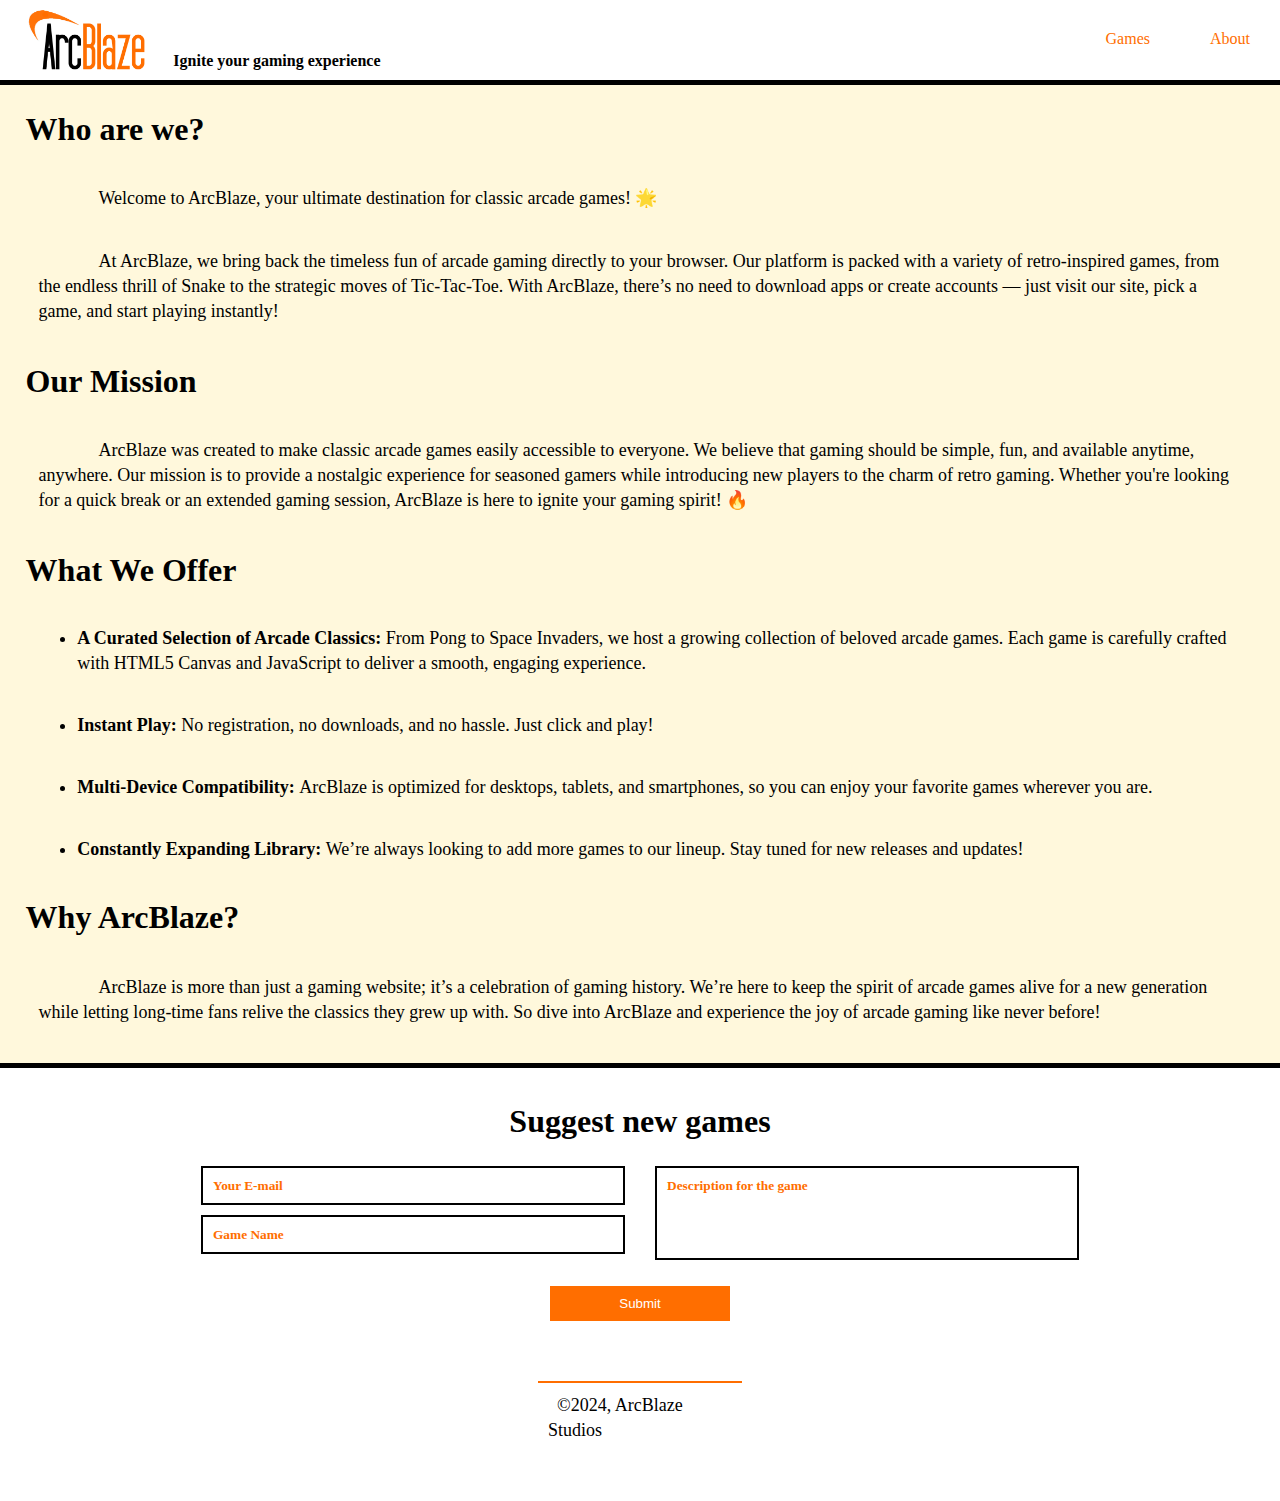
<file: about.html>
<!DOCTYPE html>
<html lang="en">
<head>
    <meta charset="UTF-8">
    <meta name="viewport" content="width=device-width, initial-scale=1.0">
    <title>ArcBlaze Studios</title>
    <link rel="stylesheet" href="styles.css">
    <style>
        h1{
            margin: 2%;
        }
        p,li{
            font-size: 18px;
            text-indent: 5%;
            font-stretch:expanded;
            line-height: 25px;
            margin: 3px;
            margin: 3%;
        }
        li{
            text-indent: 0%;
        }
    </style>
    <!-- <base href="/sem1-html/"> -->  <!-- for github hosting-->
</head>
<body>
    <header>
        <div id="logo">
            <img src="/images/arcblaze.png" alt="ArcBlaze">
            <b><nobr>Ignite your gaming experience</nobr></b>
        </div>
        <nobr><nav>
            <div class="nav-item">
                <a id="games" href="home.html">Games</a>
                <label for="games" class="pull-up-item-bkg"></label>
            </div>
            <div class="nav-item">
                <a href="about.html">About</a>
                <div class="pull-up-item-bkg"></div>
            </div>
        </nav></nobr>
    </header>

    <h1>Who are we?</h1>
    <p>Welcome to ArcBlaze, your ultimate destination for classic arcade games! 🌟</p> 
    <p>
        At ArcBlaze, we bring back the timeless fun of arcade gaming directly to your browser. 
        Our platform is packed with a variety of retro-inspired games, from the endless 
        thrill of Snake to the strategic moves of Tic-Tac-Toe. With ArcBlaze, there’s no 
        need to download apps or create accounts — just visit our site, pick a game, and 
        start playing instantly!
    </p>
    <h1>Our Mission</h1>
    <p>
        ArcBlaze was created to make classic arcade games easily accessible to everyone. 
        We believe that gaming should be simple, fun, and available anytime, anywhere. 
        Our mission is to provide a nostalgic experience for seasoned gamers while 
        introducing new players to the charm of retro gaming. Whether you're looking 
        for a quick break or an extended gaming session, ArcBlaze is here to ignite your 
        gaming spirit! 🔥
    </p>
    <h1>What We Offer</h1>
    <ul>
        <li>
            <b>A Curated Selection of Arcade Classics: </b> 
            From Pong to Space Invaders, 
            we host a growing collection of beloved arcade games. Each game is 
            carefully crafted with HTML5 Canvas and JavaScript to deliver a 
            smooth, engaging experience.
        </li>
        <li>
            <b>Instant Play: </b>
            No registration, no downloads, and no hassle. Just click and play!
        </li>
        <li>
            <b>Multi-Device Compatibility: </b>
            ArcBlaze is optimized for desktops, tablets, and smartphones, 
            so you can enjoy your favorite games wherever you are.
        </li>
        <li>
            <b>Constantly Expanding Library: </b>
            We’re always looking to add more games to our lineup. 
            Stay tuned for new releases and updates!
        </li>
    </ul>
    <h1>Why ArcBlaze?</h1>
    <p>
        ArcBlaze is more than just a gaming website; it’s a 
        celebration of gaming history. We’re here to keep the 
        spirit of arcade games alive for a new generation while 
        letting long-time fans relive the classics they grew up with. 
        So dive into ArcBlaze and experience the joy of arcade gaming 
        like never before!
    </p>

    <footer>
        <h1><center>Suggest new games</center></h1>
        <form action="">
            <div class="form-col">
                <input type="email" name="email" placeholder="Your E-mail">
                <input type="text" name="game" placeholder="Game Name">
            </div>            
            <textarea name="description" id="game-description" placeholder="Description for the game"></textarea>
            <button class="btn" id="submit" type="submit">Submit</button>
        </form>
        <br>
        <br>
        <br>
        <div id="copyright-parent">
            <p id="copyright">&copy;2024, ArcBlaze Studios</p>
        </div>
    </footer>
</body>
</html>
</file>
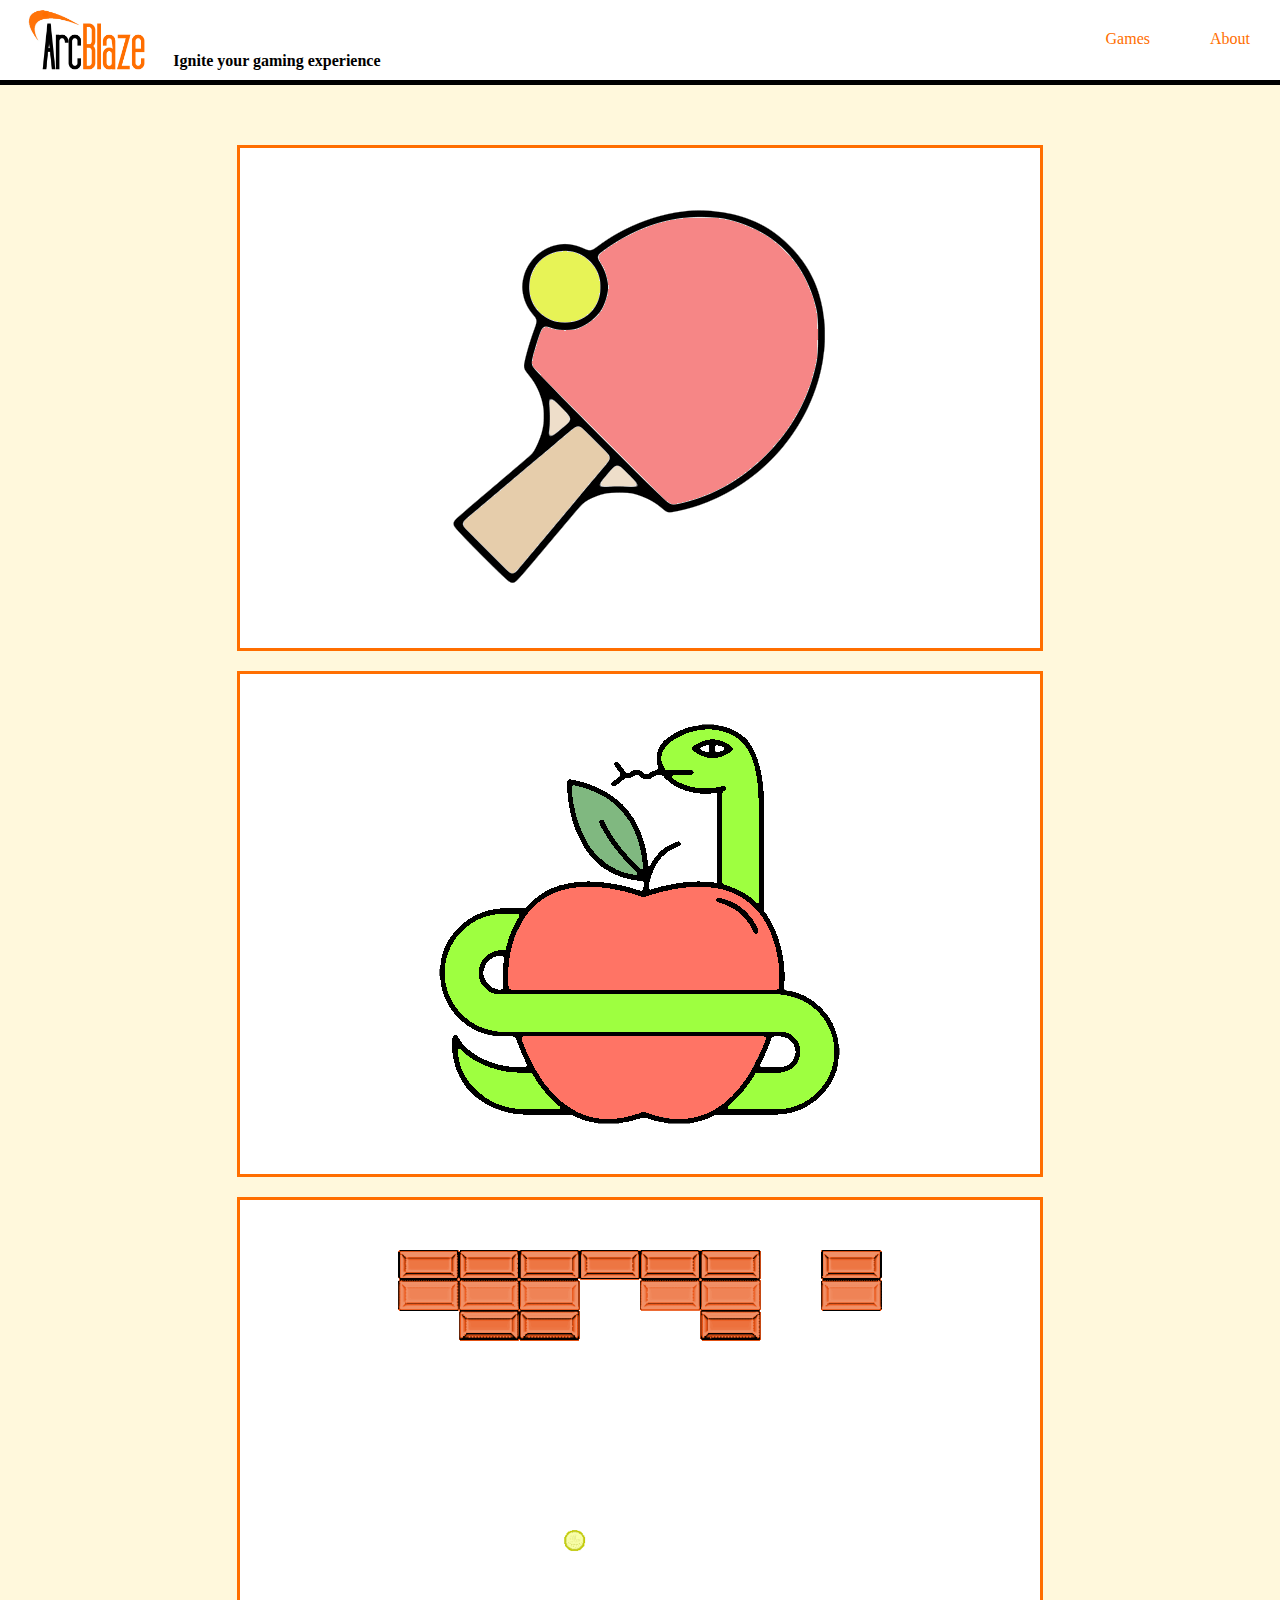
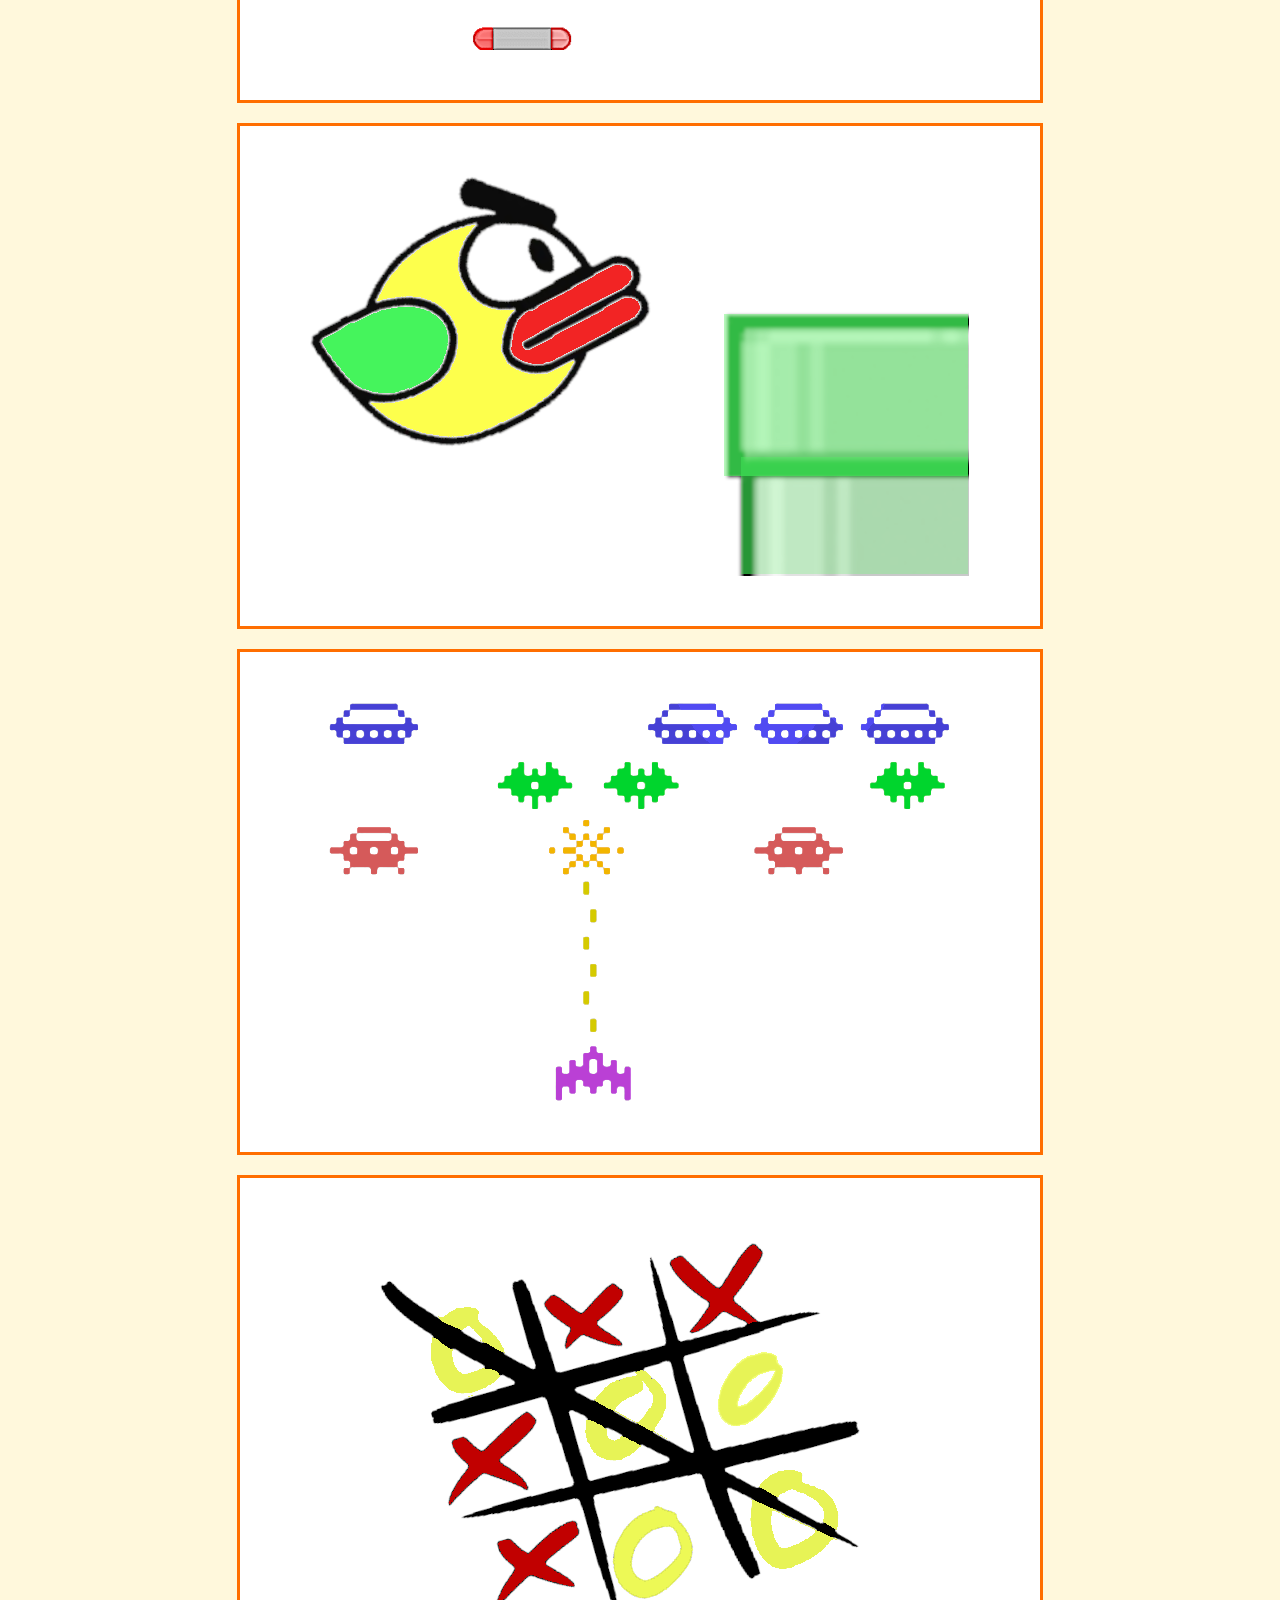
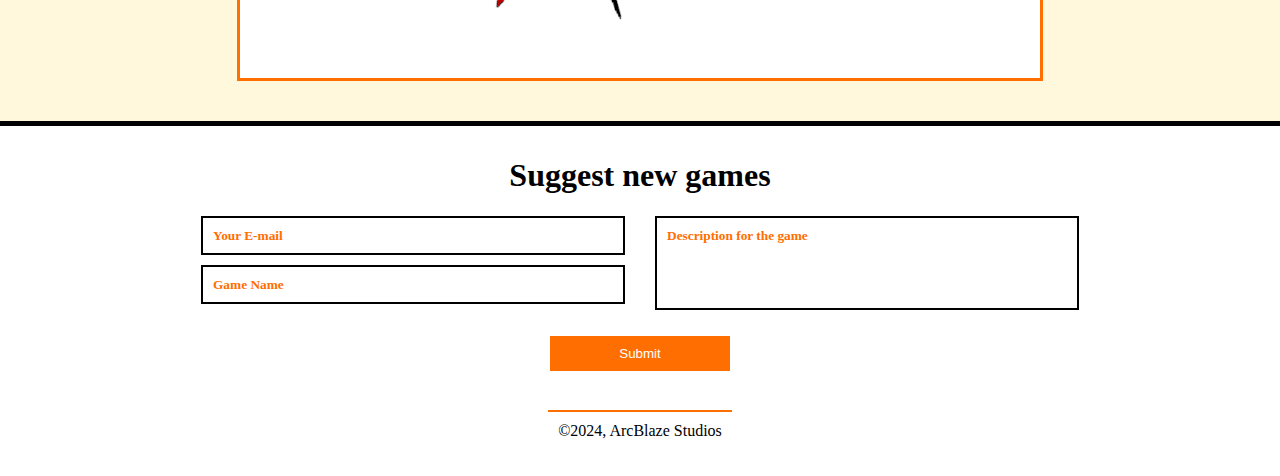
<file: home.html>
<!DOCTYPE html>
<html lang="en">
<head>
    <meta charset="UTF-8">
    <meta name="viewport" content="width=device-width, initial-scale=1.0">
    <title>ArcBlaze Studios</title>
    <link rel="stylesheet" href="styles.css">
    <!-- <base href="/sem1-html/"> -->  <!-- for github hosting-->
</head>
<body>
    <header>
        <div id="logo">
            <img src="/images/arcblaze.png" alt="ArcBlaze">
            <b><nobr>Ignite your gaming experience</nobr></b>
        </div>
        <nobr><nav>
            <div class="nav-item">
                <a id="games" href="home.html">Games</a>
                <label for="games" class="pull-up-item-bkg"></label>
            </div>
            <div class="nav-item">
                <a href="about.html">About</a>
                <div class="pull-up-item-bkg"></div>
            </div>
        </nav></nobr>
    </header>



    <main id="home-main">
        <div class="horizontal-parent">
            <div class="game-item">
                <a class="image-container" href="/games/pong.html">
                    <img src="/images/pong.png" alt="Game1 pic">
                    <h2 class="game-title">Pong</h2>
                </a>
            </div>
            <div class="game-item">
                <a class="image-container" href="/games/snake.html">
                    <img src="/images/snake.png" alt="Game1 pic">
                    <h2 class="game-title">Snake game</h2>
                </a>
            </div>
        </div>
        
        <div class="horizontal-parent">
            <div class="game-item">
                <a class="image-container" href="/games/breakout.html">
                    <img src="/images/breakout.png" alt="Game1 pic">
                    <h2 class="game-title">Breakout</h2>
                </a>
            </div>
            <div class="game-item">
                <a class="image-container" href="/games/flappy.html">
                    <img src="/images/flappy.png" alt="Game1 pic">
                    <h2 class="game-title">Flappy Bird</h2>
                </a>
            </div>
        </div>
        <div class="horizontal-parent">
            <div class="game-item">
                <a class="image-container" href="/games/space.html">
                    <img src="/images/space.png" alt="Game1 pic">
                    <h2 class="game-title">Space Invaders</h2>
                </a>
            </div>
            <div class="game-item">
                <a class="image-container" href="/games/tictactoe.html">
                    <img src="/images/tictactoe.png" alt="Game1 pic">
                    <h2 class="game-title">Tic Tac Toe</h2>
                </a>
            </div>
        </div>
    </main>
    <footer>
        <h1><center>Suggest new games</center></h1>
        <form action="">
            <div class="form-col">
                <input type="email" name="email" placeholder="Your E-mail">
                <input type="text" name="game" placeholder="Game Name">
            </div>            
            <textarea name="description" id="game-description" placeholder="Description for the game"></textarea>
            <button class="btn" id="submit" type="submit">Submit</button>
        </form>
        <br>
        <br>
        <br>
        <div id="copyright-parent">
            <p id="copyright">&copy;2024, ArcBlaze Studios</p>
        </div>
    </footer>
</body>
</html>
</file>
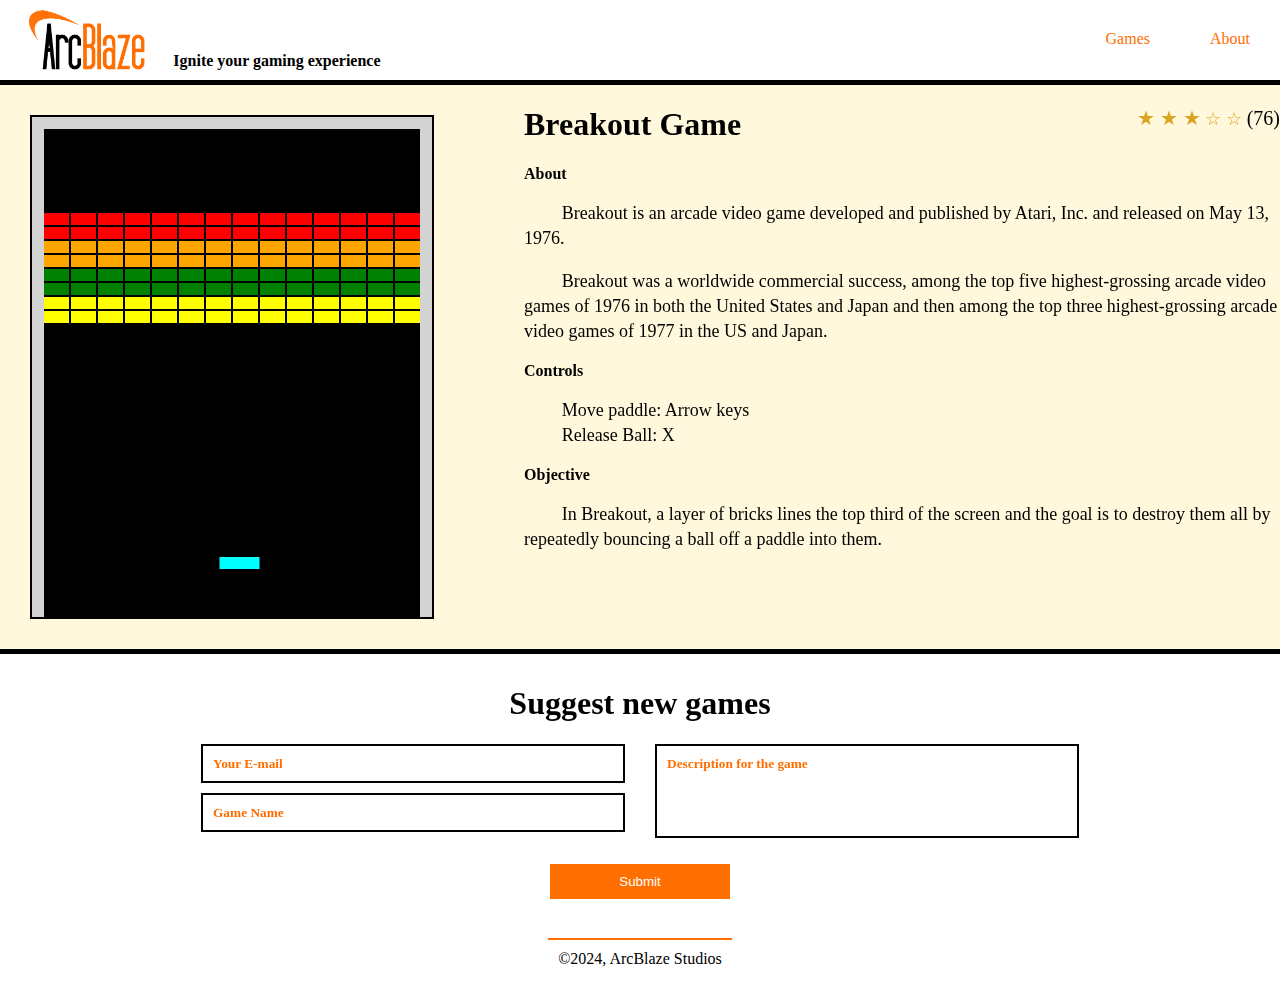
<file: games/breakout.html>
<!DOCTYPE html>
<html lang="en">
<head>
    <meta charset="UTF-8">
    <meta name="viewport" content="width=device-width, initial-scale=1.0">
    <title>ArcBlaze Studios</title>
    <link rel="stylesheet" href="/styles.css">
    <!-- <base href="/sem1-html/"> -->  <!-- for github hosting-->
</head>
<body>
    <header>
        <div id="logo">
            <img src="/images/arcblaze.png" alt="ArcBlaze">
            <b><nobr>Ignite your gaming experience</nobr></b>
        </div>
        <nobr><nav>
            <div class="nav-item">
                <a id="games" href="../home.html">Games</a>
                <label for="games" class="pull-up-item-bkg"></label>
            </div>
            <div class="nav-item">
                <a href="../about.html">About</a>
                <div class="pull-up-item-bkg"></div>
            </div>
        </nav></nobr>
    </header>
<main id="game-main">
  <canvas width="400" height="500" id="game"></canvas>
  <script src="breakout.js"> </script>
  <div class="description"> <!-- description -->
    <h1>Breakout Game <span class="rating"><span class="rating-filled">★ ★ ★</span><span class="rating-empty"> ☆ ☆</span> (76)</span></h1>
    <h4>About</h4>
    <p>Breakout is an arcade video game developed and 
      published by Atari, Inc. and released on May 13, 
      1976.</p>
    <p>Breakout was a worldwide commercial success, 
      among the top five highest-grossing arcade video 
      games of 1976 in both the United States and Japan
       and then among the top three highest-grossing
       arcade video games of 1977 in the US and Japan.</p>
    <h4>Controls</h4>
    <ul>
      <li>Move paddle: Arrow keys</li>
      <li>Release Ball: X</li>
    </ul>
    <h4>Objective</h4>
    <p>In Breakout, a layer of bricks lines the top 
      third of the screen and the goal is to destroy
       them all by repeatedly bouncing a ball off a 
       paddle into them.</p>
  </div>
</main>

<footer>
  <h1><center>Suggest new games</center></h1>
  <form action="">
      <div class="form-col">
          <input type="email" name="email" placeholder="Your E-mail">
          <input type="text" name="game" placeholder="Game Name">
      </div>            
      <textarea name="description" id="game-description" placeholder="Description for the game"></textarea>
      <button class="btn" id="submit" type="submit">Submit</button>
  </form>
  <br>
  <br>
  <br>
  <div id="copyright-parent">
      <p id="copyright">&copy;2024, ArcBlaze Studios</p>
  </div>
</footer>
</body>
</html>
</file>
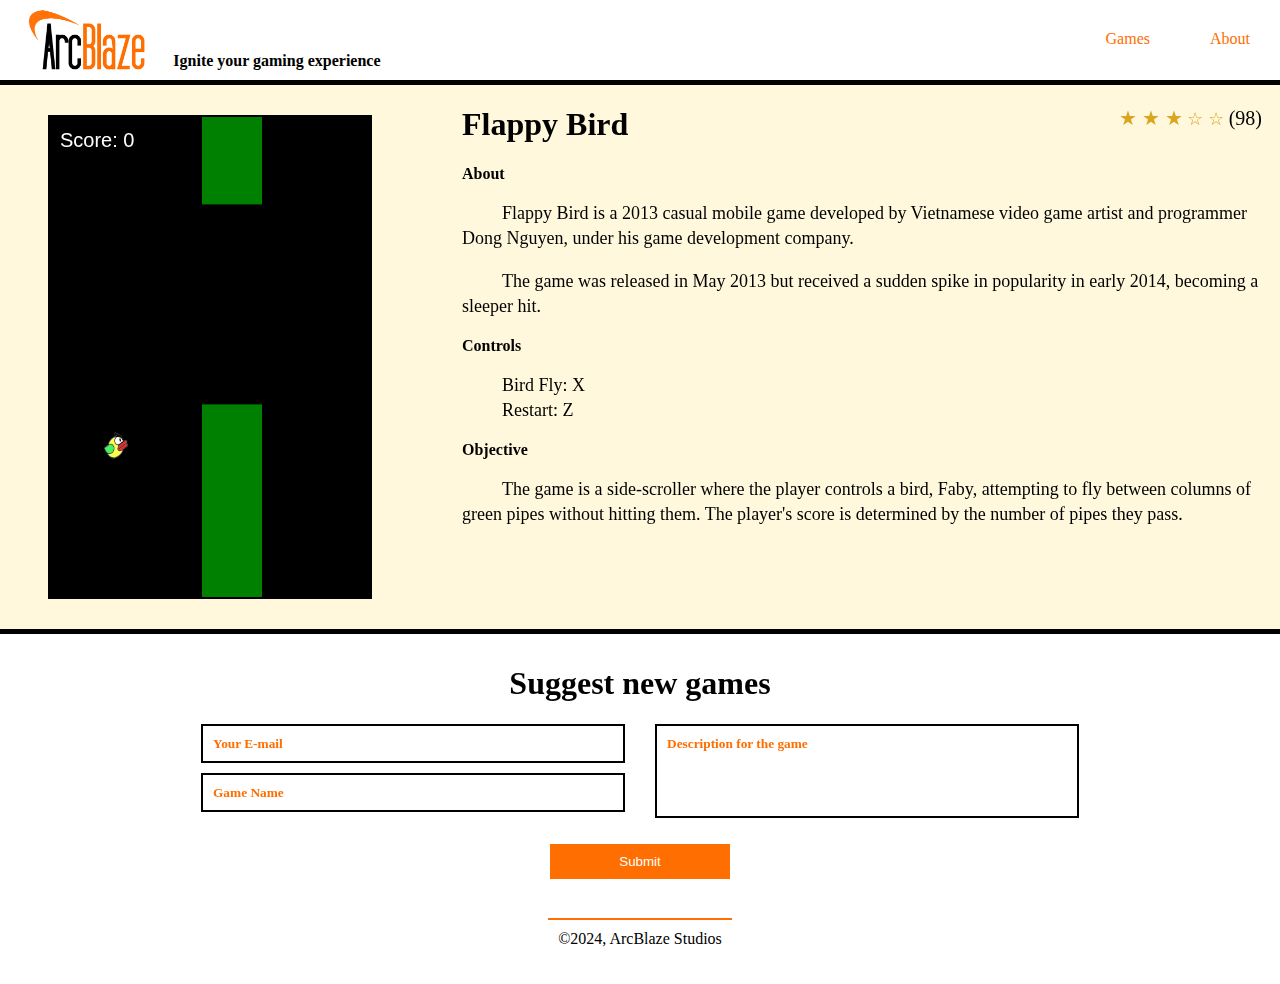
<file: games/flappy.html>
<!DOCTYPE html>
<html lang="en">
<head>
    <meta charset="UTF-8">
    <meta name="viewport" content="width=device-width, initial-scale=1.0">
    <title>ArcBlaze Studios</title>
    <link rel="stylesheet" href="/styles.css">
    <!-- <base href="/sem1-html/"> -->  <!-- for github hosting-->
</head>
<body>
    <header>
        <div id="logo">
            <img src="/images/arcblaze.png" alt="ArcBlaze">
            <b><nobr>Ignite your gaming experience</nobr></b>
        </div>
        <nobr><nav>
            <div class="nav-item">
                <a id="games" href="../home.html">Games</a>
                <label for="games" class="pull-up-item-bkg"></label>
            </div>
            <div class="nav-item">
                <a href="../about.html">About</a>
                <div class="pull-up-item-bkg"></div>
            </div>
        </nav></nobr>
    </header>
<main id="game-main">
  <canvas id="flappyCanvas" width="320" height="480"></canvas>
  <script src="flappy.js"> </script>
  <div class="description"> <!-- description -->
    <h1>Flappy Bird <span class="rating"><span class="rating-filled">★ ★ ★</span><span class="rating-empty"> ☆ ☆</span> (98)</span></h1>
    <h4>About</h4>
    <p>Flappy Bird is a 2013 casual mobile game developed by Vietnamese video game 
      artist and programmer Dong Nguyen, under his game development 
      company.
      </p>
    <p>The game was released in May 2013 but received a sudden spike in popularity 
      in early 2014, becoming a sleeper hit. </p>
    <h4>Controls</h4>
    <ul>
      <li>Bird Fly: X</li>
      <li>Restart: Z</li>
    </ul>
    <h4>Objective</h4>
    <p>The game is a side-scroller where the player controls a
      bird, Faby, attempting to fly between columns of green pipes without hitting 
      them. The player's score is determined by the number of pipes they pass.</p>
  </div>
</main>

<footer>
  <h1><center>Suggest new games</center></h1>
  <form action="">
      <div class="form-col">
          <input type="email" name="email" placeholder="Your E-mail">
          <input type="text" name="game" placeholder="Game Name">
      </div>            
      <textarea name="description" id="game-description" placeholder="Description for the game"></textarea>
      <button class="btn" id="submit" type="submit">Submit</button>
  </form>
  <br>
  <br>
  <br>
  <div id="copyright-parent">
      <p id="copyright">&copy;2024, ArcBlaze Studios</p>
  </div>
</footer>
</body>
</html>





<!-- 

<canvas id="flappyCanvas" width="320" height="480"></canvas>
<script>
const canvas = document.getElementById('flappyCanvas');
const ctx = canvas.getContext('2d');

let birdY = canvas.height / 2;
let birdVelocity = 0;
let gravity = 0.5;
let pipes = [];
let pipeGap = 100;
let pipeWidth = 40;
let frameCount = 0;

function drawBird() {
  ctx.fillStyle = 'yellow';
  ctx.fillRect(50, birdY, 20, 20);
}

function drawPipes() {
  pipes.forEach(pipe => {
    ctx.fillStyle = 'green';
    ctx.fillRect(pipe.x, 0, pipeWidth, pipe.top);
    ctx.fillRect(pipe.x, pipe.top + pipeGap, pipeWidth, canvas.height - pipe.top - pipeGap);
  });
}

function updatePipes() {
  pipes.forEach(pipe => {
    pipe.x -= 2;
  });

  if (frameCount % 150 === 0) {
    let pipeTopHeight = Math.random() * (canvas.height - pipeGap - 50) + 50;
    pipes.push({ x: canvas.width, top: pipeTopHeight });
  }

  pipes = pipes.filter(pipe => pipe.x + pipeWidth > 0);
}

function collision() {
  for (let i = 0; i < pipes.length; i++) {
    if (pipes[i].x < 50 + 20 && pipes[i].x + pipeWidth > 50 &&
        (birdY < pipes[i].top || birdY + 20 > pipes[i].top + pipeGap)) {
      return true;
    }
  }
  return birdY + 20 > canvas.height || birdY < 0;
}

function update() {
  birdVelocity += gravity;
  birdY += birdVelocity;

  if (collision()) {
    document.location.reload();
  }

  updatePipes();
  frameCount++;
}

function draw() {
  ctx.clearRect(0, 0, canvas.width, canvas.height);
  drawBird();
  drawPipes();
  update();
}

document.addEventListener('keydown', () => birdVelocity = -8);

setInterval(draw, 1000 / 60);
</script> -->
</file>
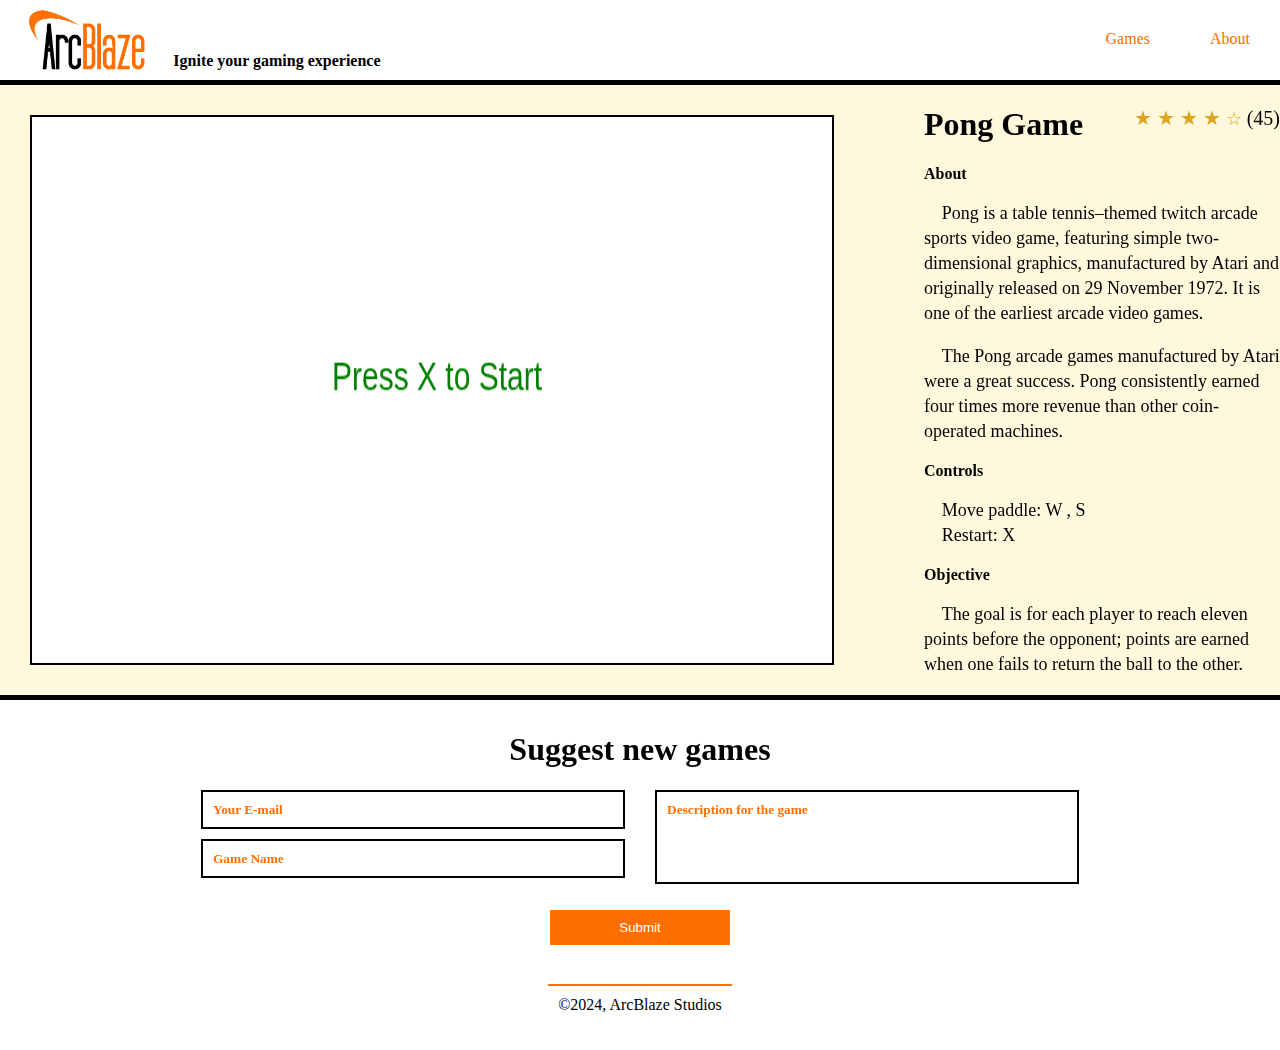
<file: games/pong.html>
<!DOCTYPE html>
<html lang="en">
<head>
    <meta charset="UTF-8">
    <meta name="viewport" content="width=device-width, initial-scale=1.0">
    <title>ArcBlaze Studios</title>
    <link rel="stylesheet" href="/styles.css">
    <!-- <base href="/sem1-html/"> -->  <!-- for github hosting-->
</head>
<body>
    <header>
        <div id="logo">
            <img src="/images/arcblaze.png" alt="ArcBlaze">
            <b><nobr>Ignite your gaming experience</nobr></b>
        </div>
        <nobr><nav>
            <div class="nav-item">
                <a id="games" href="../home.html">Games</a>
                <label for="games" class="pull-up-item-bkg"></label>
            </div>
            <div class="nav-item">
                <a href="../about.html">About</a>
                <div class="pull-up-item-bkg"></div>
            </div>
        </nav></nobr>
    </header>
<main id="game-main">
  <canvas id="pongCanvas" width="800" height="400"></canvas>
  <script src="pong.js"> </script>
  <div class="description"> <!-- description -->
    <h1>Pong Game<span class="rating"><span class="rating-filled">★ ★ ★ ★ </span><span class="rating-empty">☆</span> (45)</span></h1>
    <h4>About</h4>
    <p>Pong is a table tennis–themed twitch arcade sports video game,
       featuring simple two-dimensional graphics, manufactured by Atari 
       and originally released on 29 November 1972. It is one of the 
       earliest arcade video games.</p>
    <p>The Pong arcade games manufactured by Atari were a great success. 
      Pong consistently earned four times more revenue than other coin-operated machines.</p>
    <h4>Controls</h4>
    <ul>
      <li>Move paddle: W , S</li>
      <li>Restart: X</li>
    </ul>
    <h4>Objective</h4>
    <p>The goal is for each player to reach eleven points before the opponent;
       points are earned when one fails to return the ball to the other.</p>
  </div>
</main>

<footer>
  <h1><center>Suggest new games</center></h1>
  <form action="">
      <div class="form-col">
          <input type="email" name="email" placeholder="Your E-mail">
          <input type="text" name="game" placeholder="Game Name">
      </div>            
      <textarea name="description" id="game-description" placeholder="Description for the game"></textarea>
      <button class="btn" id="submit" type="submit">Submit</button>
  </form>
  <br>
  <br>
  <br>
  <div id="copyright-parent">
      <p id="copyright">&copy;2024, ArcBlaze Studios</p>
  </div>
</footer>
</body>
</html>






<!-- <canvas id="pongCanvas" width="800" height="400"></canvas>
<script>
const canvas = document.getElementById('pongCanvas');
const ctx = canvas.getContext('2d');

let paddleWidth = 10, paddleHeight = 80, ballRadius = 10;
let playerY = canvas.height / 2 - paddleHeight / 2, aiY = playerY;
let playerScore = 0, aiScore = 0;
let ballX = canvas.width / 2, ballY = canvas.height / 2;
let ballSpeedX = 4, ballSpeedY = 4;
let upPressed = false, downPressed = false;

function drawRect(x, y, w, h, color) {
  ctx.fillStyle = color;
  ctx.fillRect(x, y, w, h);
}

function drawCircle(x, y, r, color) {
  ctx.fillStyle = color;
  ctx.beginPath();
  ctx.arc(x, y, r, 0, Math.PI * 2);
  ctx.fill();
}

function movePaddles() {
  if (upPressed && playerY > 0) playerY -= 6;
  if (downPressed && playerY + paddleHeight < canvas.height) playerY += 6;

  aiY += (ballY - (aiY + paddleHeight / 2)) * 0.1;  // AI movement
}

function moveBall() {
  ballX += ballSpeedX;
  ballY += ballSpeedY;

  if (ballY - ballRadius < 0 || ballY + ballRadius > canvas.height) {
    ballSpeedY = -ballSpeedY;  // Bounce off top/bottom
  }

  if (ballX - ballRadius < paddleWidth && ballY > playerY && ballY < playerY + paddleHeight) {
    ballSpeedX = -ballSpeedX;  // Bounce off player paddle
  }

  if (ballX + ballRadius > canvas.width - paddleWidth && ballY > aiY && ballY < aiY + paddleHeight) {
    ballSpeedX = -ballSpeedX;  // Bounce off AI paddle
  }

  if (ballX - ballRadius < 0) {
    aiScore++;
    resetBall();
  }

  if (ballX + ballRadius > canvas.width) {
    playerScore++;
    resetBall();
  }
}

function resetBall() {
  ballX = canvas.width / 2;
  ballY = canvas.height / 2;
  ballSpeedX = -ballSpeedX;  // Change ball direction
}

function draw() {
  ctx.clearRect(0, 0, canvas.width, canvas.height);
  drawRect(0, 0, canvas.width, canvas.height, '#000');  // Canvas background
  drawRect(10, playerY, paddleWidth, paddleHeight, '#FFF');
  drawRect(canvas.width - paddleWidth - 10, aiY, paddleWidth, paddleHeight, '#FFF');
  drawCircle(ballX, ballY, ballRadius, '#FFF');
  ctx.font = '30px Arial';
  ctx.fillText(playerScore, canvas.width / 4, 50);
  ctx.fillText(aiScore, canvas.width * 3 / 4, 50);

  movePaddles();
  moveBall();
}

document.addEventListener('keydown', e => {
  if (e.key === 'ArrowUp') upPressed = true;
  if (e.key === 'ArrowDown') downPressed = true;
});
document.addEventListener('keyup', e => {
  if (e.key === 'ArrowUp') upPressed = false;
  if (e.key === 'ArrowDown') downPressed = false;
});

setInterval(draw, 1000 / 60);  // 60 FPS
</script> -->
</file>
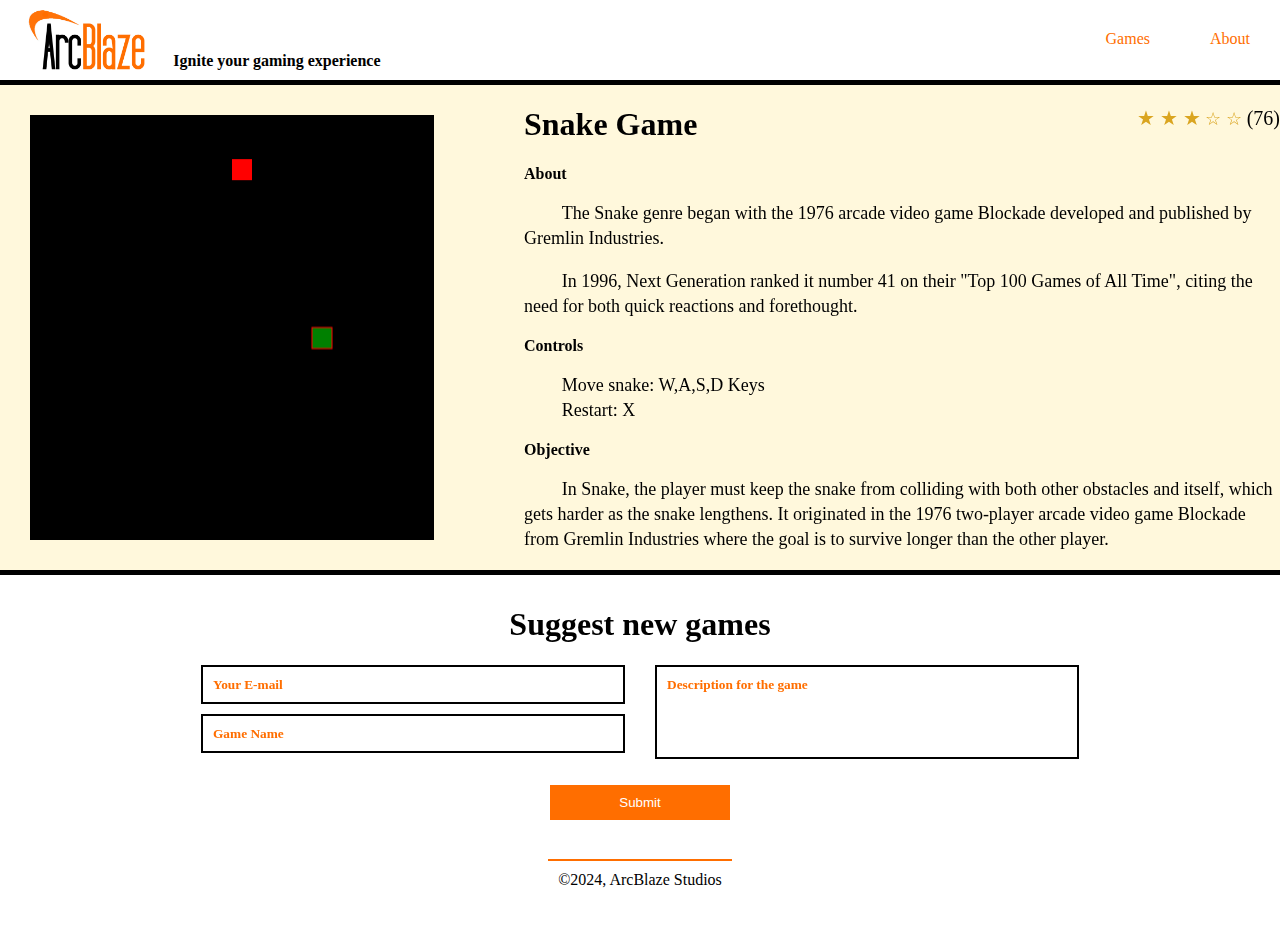
<file: games/snake.html>
<!DOCTYPE html>
<html lang="en">
<head>
    <meta charset="UTF-8">
    <meta name="viewport" content="width=device-width, initial-scale=1.0">
    <title>ArcBlaze Studios</title>
    <link rel="stylesheet" href="/styles.css">
    <!-- <base href="/sem1-html/"> -->  <!-- for github hosting-->
</head>
<body>
    <header>
        <div id="logo">
            <img src="/images/arcblaze.png" alt="ArcBlaze">
            <b><nobr>Ignite your gaming experience</nobr></b>
        </div>
        <nobr><nav>
            <div class="nav-item">
                <a id="games" href="../home.html">Games</a>
                <label for="games" class="pull-up-item-bkg"></label>
            </div>
            <div class="nav-item">
                <a href="../about.html">About</a>
                <div class="pull-up-item-bkg"></div>
            </div>
        </nav></nobr>
    </header>
<main id="game-main">
  <canvas id="snakeCanvas" width="400" height="400"></canvas>
<script src="snake.js">

</script>

  <div class="description"> <!-- description -->
    <h1>Snake Game <span class="rating"><span class="rating-filled">★ ★ ★</span><span class="rating-empty"> ☆ ☆</span> (76)</span></h1>
    <h4>About</h4>
    <p>The Snake genre began with the 1976 arcade video game Blockade developed and published by Gremlin Industries.</p>
    <p>In 1996, Next Generation ranked it number 41 on their "Top 100 Games of All Time", citing the need for 
      both quick reactions and forethought. </p>
    <h4>Controls</h4>
    <ul>
      <li>Move snake: W,A,S,D Keys</li>
      <li>Restart: X</li>
    </ul>
    <h4>Objective</h4>
    <p>In Snake, the player must keep the snake from colliding with both other obstacles and itself, 
      which gets harder as the snake lengthens. It originated in the 1976 two-player arcade video game 
      Blockade from Gremlin Industries where the goal is to survive longer than the other player.</p>
  </div>
</main>

<footer>
  <h1><center>Suggest new games</center></h1>
  <form action="">
      <div class="form-col">
          <input type="email" name="email" placeholder="Your E-mail">
          <input type="text" name="game" placeholder="Game Name">
      </div>            
      <textarea name="description" id="game-description" placeholder="Description for the game"></textarea>
      <button class="btn" id="submit" type="submit">Submit</button>
  </form>
  <br>
  <br>
  <br>
  <div id="copyright-parent">
      <p id="copyright">&copy;2024, ArcBlaze Studios</p>
  </div>
</footer>
</body>
</html>
</file>
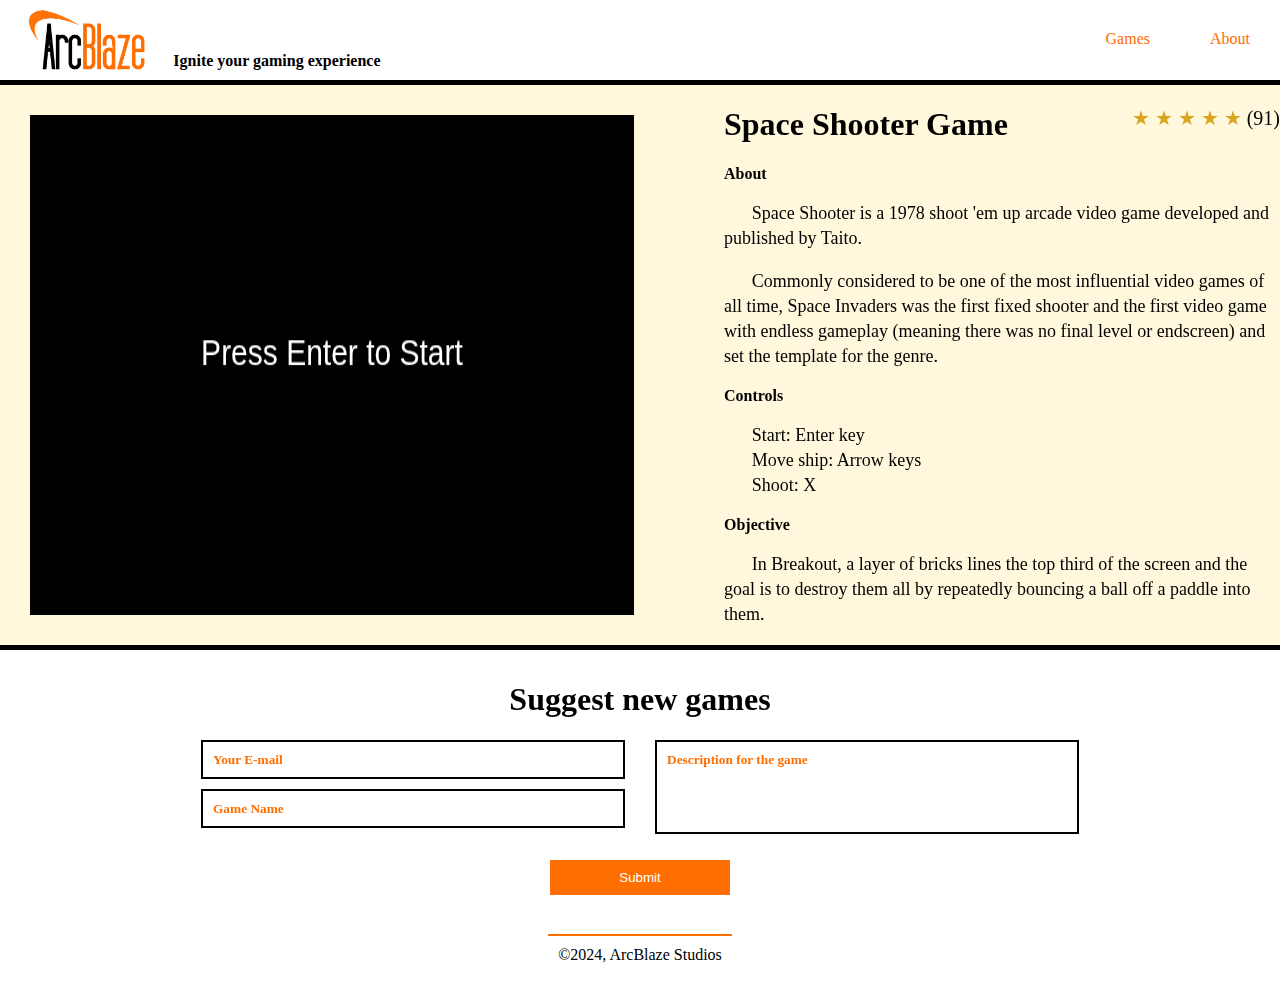
<file: games/space.html>
<!DOCTYPE html>
<html lang="en">
<head>
    <meta charset="UTF-8">
    <meta name="viewport" content="width=device-width, initial-scale=1.0">
    <title>ArcBlaze Studios</title>
    <link rel="stylesheet" href="/styles.css">
    <!-- <base href="/sem1-html/"> -->  <!-- for github hosting-->
</head>
<body>
    <header>
        <div id="logo">
            <img src="/images/arcblaze.png" alt="ArcBlaze">
            <b><nobr>Ignite your gaming experience</nobr></b>
        </div>
        <nobr><nav>
            <div class="nav-item">
                <a id="games" href="../home.html">Games</a>
                <label for="games" class="pull-up-item-bkg"></label>
            </div>
            <div class="nav-item">
                <a href="../about.html">About</a>
                <div class="pull-up-item-bkg"></div>
            </div>
        </nav></nobr>
    </header>
<main id="game-main">
  <canvas id="spaceCanvas" width="600" height="400"></canvas>
  <script src="space.js"></script>

  <div class="description"> <!-- description -->
    <h1>Space Shooter Game <span class="rating"><span class="rating-filled">★ ★ ★ ★ ★</span><span class="rating-empty"></span> (91)</span></h1>
    <h4>About</h4>
    <p>Space Shooter is a 1978 shoot 'em up arcade video game developed and published by Taito.</p>
    <p>Commonly considered to be one of the most influential video games of all time, Space 
      Invaders was the first fixed shooter and the first video 
      game with endless gameplay (meaning there was no final level or endscreen) and 
      set the template for the genre. </p>
    <h4>Controls</h4>
    <ul>
      <li>Start: Enter key</li>
      <li>Move ship: Arrow keys</li>
      <li>Shoot: X</li>
    </ul>
    <h4>Objective</h4>
    <p>In Breakout, a layer of bricks lines the top 
      third of the screen and the goal is to destroy
       them all by repeatedly bouncing a ball off a 
       paddle into them.</p>
  </div>
</main>

<footer>
  <h1><center>Suggest new games</center></h1>
  <form action="">
      <div class="form-col">
          <input type="email" name="email" placeholder="Your E-mail">
          <input type="text" name="game" placeholder="Game Name">
      </div>            
      <textarea name="description" id="game-description" placeholder="Description for the game"></textarea>
      <button class="btn" id="submit" type="submit">Submit</button>
  </form>
  <br>
  <br>
  <br>
  <div id="copyright-parent">
      <p id="copyright">&copy;2024, ArcBlaze Studios</p>
  </div>
</footer>
</body>
</html>
</file>
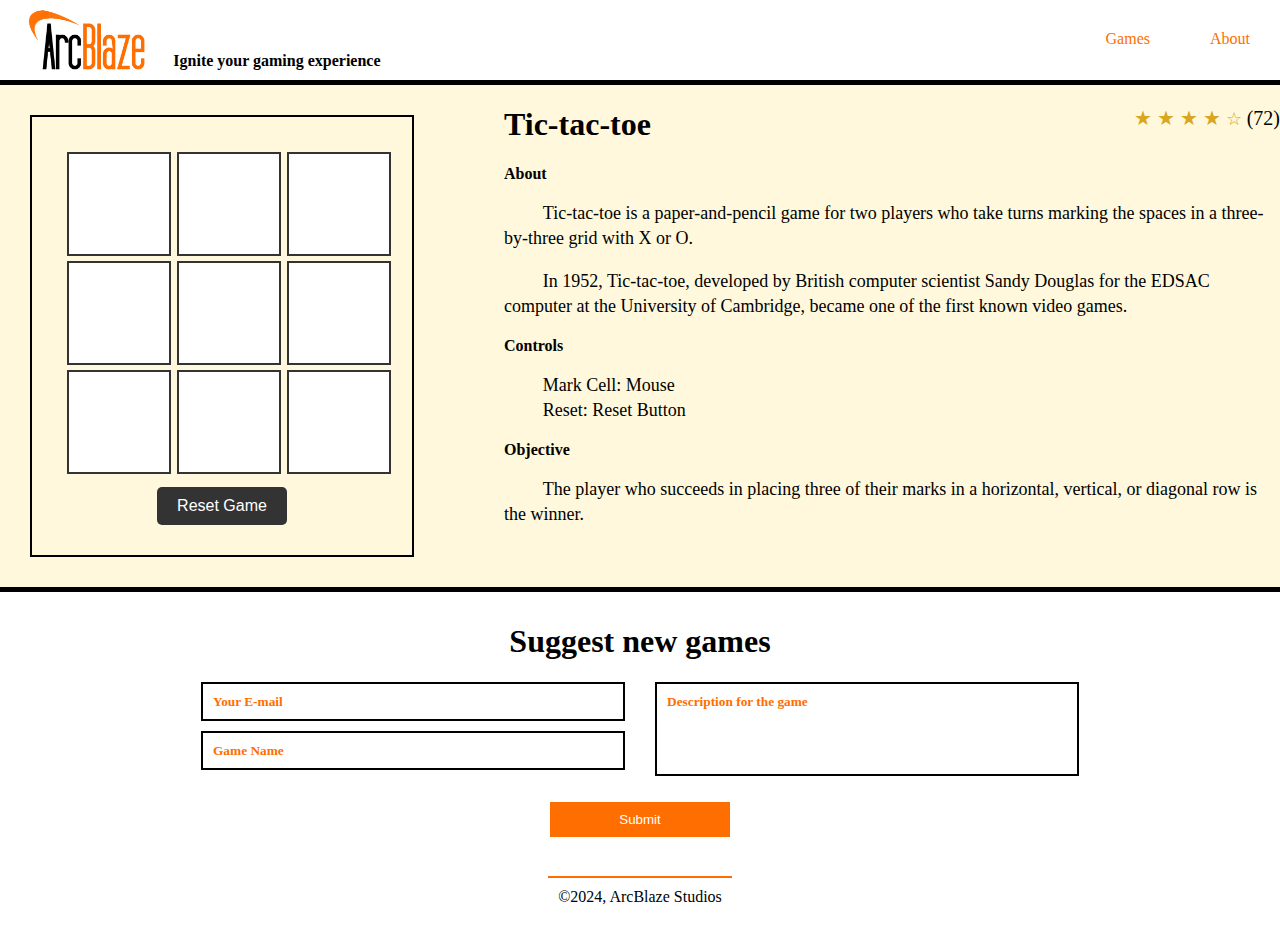
<file: games/tictactoe.html>
<!DOCTYPE html>
<html lang="en">
<head>
    <meta charset="UTF-8">
    <meta name="viewport" content="width=device-width, initial-scale=1.0">
    <title>ArcBlaze Studios</title>
    <link rel="stylesheet" href="/styles.css">
    <!-- <base href="/sem1-html/"> -->  <!-- for github hosting-->
</head>
<body>
    <header>
        <div id="logo">
            <img src="/images/arcblaze.png" alt="ArcBlaze">
            <b><nobr>Ignite your gaming experience</nobr></b>
        </div>
        <nobr><nav>
            <div class="nav-item">
                <a id="games" href="../home.html">Games</a>
                <label for="games" class="pull-up-item-bkg"></label>
            </div>
            <div class="nav-item">
                <a href="../about.html">About</a>
                <div class="pull-up-item-bkg"></div>
            </div>
        </nav></nobr>
    </header>
<main id="game-main">
  <div id="tic-tac-toe-wrapper">
    <div id="tic-tac-toe-board">
      <div class="row">
          <div class="cell" id="cell-1"></div>
          <div class="cell" id="cell-2"></div>
          <div class="cell" id="cell-3"></div>
      </div>
      <div class="row">
          <div class="cell" id="cell-4"></div>
          <div class="cell" id="cell-5"></div>
          <div class="cell" id="cell-6"></div>
      </div>
      <div class="row">
          <div class="cell" id="cell-7"></div>
          <div class="cell" id="cell-8"></div>
          <div class="cell" id="cell-9"></div>
      </div>
    </div>
  
  
    <div id="gameMessage" class="game-message"></div>
    <button id="resetButton">Reset Game</button> 
  </div>  

<script src="tictactoe.js"></script>

  <div class="description"> <!-- description -->
    <h1>Tic-tac-toe<span class="rating"><span class="rating-filled">★ ★ ★ ★ </span><span class="rating-empty">☆</span> (72)</span></h1>
    <h4>About</h4>
    <p>Tic-tac-toe is a paper-and-pencil
       game for two players who take turns marking the spaces in a 
       three-by-three grid with X or O.</p>
    <p>In 1952, Tic-tac-toe, developed by British computer scientist Sandy Douglas for the EDSAC 
      computer at the University of Cambridge, became one of the first known video games.</p>
    <h4>Controls</h4>
    <ul>
      <li>Mark Cell: Mouse</li>
      <li>Reset: Reset Button</li>
    </ul>
    <h4>Objective</h4>
    <p>The player who succeeds in placing three of their marks in a horizontal, vertical, or 
      diagonal row is the winner.</p>
  </div>
</main>

<footer>
  <h1><center>Suggest new games</center></h1>
  <form action="">
      <div class="form-col">
          <input type="email" name="email" placeholder="Your E-mail">
          <input type="text" name="game" placeholder="Game Name">
      </div>            
      <textarea name="description" id="game-description" placeholder="Description for the game"></textarea>
      <button class="btn" id="submit" type="submit">Submit</button>
  </form>
  <br>
  <br>
  <br>
  <div id="copyright-parent">
      <p id="copyright">&copy;2024, ArcBlaze Studios</p>
  </div>
</footer>
</body>
</html>
</file>
<file: styles.css>
body {
    margin: 0;
    padding-top: 85px; /* Added padding-top */
    overflow-x: hidden;
    background-color: cornsilk;
}
header {
    display: flex;
    justify-content: space-between;
    border-bottom: 5px solid black;
    position: fixed;
    width: 100%;
    top: 0;
    background-color: white; /* Added background color */
    height: 80px; /* Added height */
    z-index: 1000; /* Added z-index */
}
header img {
    max-height: 5em;
    max-width: auto;
    margin-left: 20px;
}
header nav {
    display: flex;
    align-items: flex-end;
}
.nav-item {
    padding: 20px;
    margin: 10px;
    text-decoration: none;
    color: #ff6e00;
    transition: 500ms;
    position: relative;
}
.nav-item a {
    text-decoration: none;
    color: #ff6e00;
    transition: color 300ms ease-in;
    transition-delay: 300ms;
}
.pull-up-item-bkg {
    background-color: #ff6e00;
    position: absolute;
    bottom: 0;
    left: 0;
    width: 100%;
    height: 0;
    z-index: -1;
    padding: 0 0px;
    margin: 0;
    transition: height 300ms ease-out;
}
.nav-item:hover .pull-up-item-bkg {
    transition: 300ms;
    height: 100%;
}
.nav-item:hover a {
    color: white;
    transition-delay: 100ms;
}
#logo {
    display: flex;
    flex-direction: row;
    align-items: flex-end;
}
#logo b {
    margin-bottom: 10px;
    margin-left: 20px;
}

/* New main styling */
#home-main {
    margin-top: 20px;
    padding: 30px;
}
/* #home-main h2 {
    font-size: 40px;
    font-weight: bold;
    color: #ff6e00;
    margin: 20px;
} */ 
#home-main p {
    font-size: 18px;
    color: #333;
    margin-left: 30px;
    text-indent: 50px;
    line-height: 50px;
}
.btn {
    background-color: #ff6e00;
    color: white;
    padding: 10px 20px;
    border: none;
    cursor: pointer;
    transition: background-color 300ms ease-out;
}
.btn:hover {
    background-color: #ff9900;
    transition: background-color 300ms ease-out;
}
.btn:active {
    background-color: #ff6600;
    transition: background-color 300ms ease-out;
}
.game-item {
    display: flex;
    margin-left: 50px;
    margin-bottom: 20px;
    text-align: center;
    /* line-height: 500px; */
    border: 3px solid #ff6e00;
}
.image-container {
    position: relative;
    display: inline-block; /* Ensures the container only takes up as much space as the image */
    /* width: 100%; */
}

.image-container img {
    display: block; /* Removes bottom space under the image */
    transition: 0.3s ease;
    width: 100%;
    height: auto;
}

.game-title {
    position: absolute;
    top: 50%;
    left: 50%;
    transform: translate(-50%, -90%);
    color: #ff6e00; /* Change to your preferred color */
    font-size: 4em; /* Adjust size as needed */
    opacity: 0; /* Initially hidden */
    transition: opacity 0.3s ease; /* Smooth transition for opacity */
    /* text-align: center; */
    white-space: nowrap;
}

.image-container:hover .game-title {
    opacity: 1; /* Show title on hover */
}

.image-container:hover img{
    filter: brightness(50%);
    transition: 0.3s ease;
}
.horizontal-parent {
    display: flex; /* Use flexbox to align items in a row */
    justify-content: center; /* Center items horizontally */
    align-items: center; /* Center items vertically (if needed) */
    flex-wrap: wrap; /* Allows items to wrap to the next line if necessary */
}
.game-item {
    flex: 0 1 auto; /* Allow items to grow/shrink as needed */
    margin: 10px; /* Add some spacing between items */
    text-align: center; /* Center text within each game item */
}


/* footer css */
footer{
    margin: 0;
    border-top: 5px solid black;
    background-color: white;
    color: black;
    padding:10px;
}
footer .footer-touch{
    color: #ff6e00;
}
form{
    display: flex;
    justify-content: center;
    flex-direction: row;
    gap: 30px;
    margin-bottom: 30px;
}
.form-col{
    display: flex;
    flex-direction: column;
    gap: 10px;
}
input,textarea{
    padding: 10px;
    width: 400px;
    border: 2px solid black;
    word-wrap: break-word;
    resize: none;
}
textarea{
    width: 400px;
    height: 70px;
}
::placeholder {
    color: #ff6e00;
    opacity: 1;
    font-weight: 600;
    font-family: Garamond;
}
input:focus, textarea:focus{
    border: 2px solid #ff6e00;
    outline: none;
}
#copyright-parent{
    display: flex;
    justify-content: center;
}
#copyright{
    border-top: 2px solid #ff6e00;
    max-width: 400px;
    padding:10px;
}
#submit{
    position: absolute;
    margin-top: 120px;
    width: 180px;
}


/* game styling */
canvas{
    border: 2px solid black;
    margin: 30px;
    background-color: black;
}

#game-main{
    display: flex;
    justify-content: center;
    gap:60px;
}

.description p,  .description ul{
    font-size: 18px;
    text-indent: 5%;
    font-stretch:expanded;
    line-height: 25px;
    max-width: 800px;
    list-style-type: none;
    padding:0;
}

.description h1{
    display: flex;
    justify-content: space-between;
}

.description h4{
    margin: 0px;
}

.rating{
    font-size: 20px;
    font-weight: normal;
}

.rating-empty{
    font-size:  18px;
    color: goldenrod;
}

.rating-filled{
    color: goldenrod;
}

/* tic tac toe game styling */

#tic-tac-toe-wrapper{
    display: flex;
    justify-content: center;
    align-items: center;
    flex-direction: column;
    margin: 30px;
    padding: 30px;
    border: 2px solid black
}
#tic-tac-toe-board {
    display: grid;
    grid-template-columns: repeat(3, 100px);
    grid-template-rows: repeat(3, 100px);
    gap: 10px;
  }
  
  .cell {
    background-color: #fff;
    border: 2px solid #333;
    display: flex;
    justify-content: center;
    align-items: center;
    font-size: 2rem;
    cursor: pointer;
    transition: background-color 0.3s ease;
    width: 100px;
    height: 100px;
    margin: 5px;
  }
  
  .cell:hover {
    background-color: #e3e3e3;
  }
  
  .game-message {
    text-align: center;
    margin-top: 20px;
    font-size: 20px;
    color: #333;
  }
  
  #resetButton {
    padding: 10px 20px;
    font-size: 1rem;
    color: #fff;
    background-color: #333;
    border: none;
    cursor: pointer;
    border-radius: 5px;
    transition: background-color 0.3s ease;
  }
  
  #resetButton:hover {
    background-color: #555;
  }
</file>
